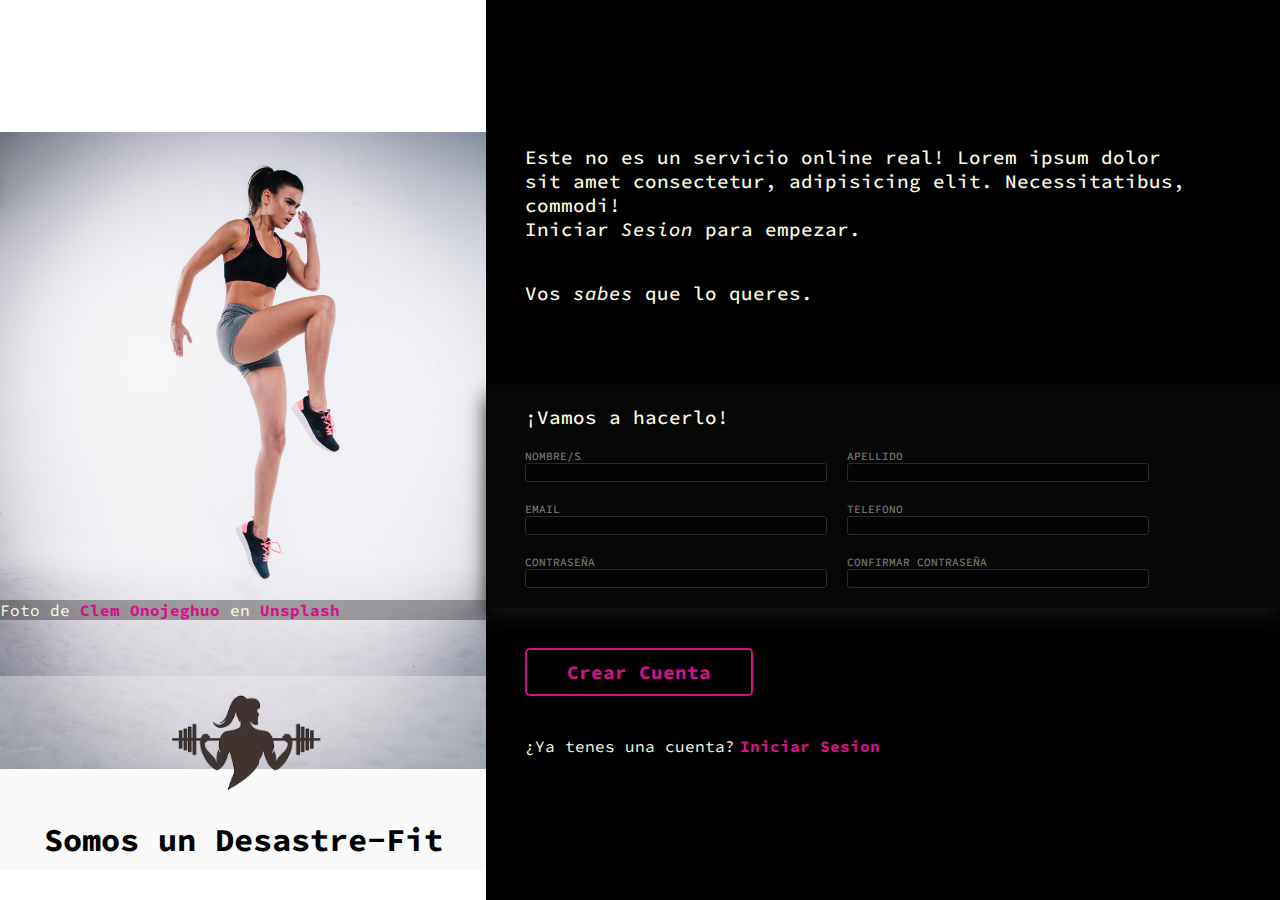
<file: index.html>
<!DOCTYPE html>
<html lang="es">
<head>
    <meta charset="UTF-8">
    <meta http-equiv="X-UA-Compatible" content="IE=edge">
    <meta name="viewport" content="width=device-width, initial-scale=1.0">
    <link href="https://fonts.googleapis.com/css2?family=Source+Code+Pro&display=swap" rel="stylesheet">
    <link rel="stylesheet" href="style.css">
    <title>Iniciar Sesion</title>
</head>
<body>
    <div class="contenido">
        <div class="fotografia">
            <div class="logo">
                <img src="./logo.png" alt="logo" class="logo-chica">
                <h1 class="desastre-fit">Somos un Desastre-Fit</h1>
            </div>
            <div class="cita">
                <p>Foto de <a href="https://unsplash.com/es/@clemono?utm_content=creditCopyText&utm_medium=referral&utm_source=unsplash">Clem Onojeghuo</a> en <a href="https://unsplash.com/es/fotos/mujer-saltando-cerca-de-la-pintura-blanca-de-la-pared-n6gnCa77Urc?utm_content=creditCopyText&utm_medium=referral&utm_source=unsplash">Unsplash</a> </p>
            </div>
        </div>
        <div class="right">
            <div class="texto left">
                <p>Este no es un servicio online real! Lorem ipsum dolor sit amet consectetur, adipisicing elit. Necessitatibus, commodi!</p>
                <p>Iniciar <em>Sesion</em> para empezar.</p>
                <p class="motivacion">Vos <em>sabes</em> que lo queres.</p>
            </div>
            <form action="#">
                <div class="form left">
                    <p class="form-title">¡Vamos a hacerlo!</p>
                    <div class="input">
                        <label for="first-name">Nombre/s</label>
                        <input type="text" name="first-name" id="first-name" required>
                    </div>
                    
                    <div class="input">
                        <label for="last-name">Apellido</label>
                        <input type="text" name="last-name" id="last-name">
                    </div>
                    
                    <div class="input">
                        <label for="email">Email</label>
                        <input type="email" name="email" id="email" required>
                    </div>
                    
                    <div class="input">
                        <label for="phone-number">Telefono</label>
                        <input type="text" name="phone-number" id="phone-number" minlength="9" maxlength="9">
                    </div>
                    
                    <div class="input">
                        <label for="password">Contraseña</label>
                        <input type="password" name="passwor" id="passwor" required>
                    </div>
                    
                    <div class="input">
                        <label for="confirm-password">Confirmar Contraseña</label>
                        <input type="password" name="confirm-password" id="confirm-password" required>
                    </div>
                </div>
                <div class="left button"><button type="submit">Crear Cuenta</button></div>
            </form>
            <div class="log-in left"><p>¿Ya tenes una cuenta?</p><a href="https://www.youtube.com/watch?v=dQw4w9WgXcQ">Iniciar Sesion</a></div>
        </div>

    </div>
</body>
</html>
</file>
<file: style.css>
:root{
    --color: #d5118a;
    --txt: rgb(250, 250, 230)
}

*{
    margin: 0px;
    padding: 0px;
    box-sizing: border-box;
    font-family: 'Source Code Pro', sans-serif;
    color: var(--txt);

}

.contenido {
    width: 100vw;
    height: 100vh;
}

.contenido,
.logo{
    display: flex;
    flex-flow: row wrap;
}
.cita{
    display: flex;
    flex-flow: row wrap;
    height: auto;
    background-color: rgba(40, 40, 40, 0.4);
    position: relative;
    gap: 2vw;
    top: 44vh;

}


/* left side */

.fotografia{
    background-image: url(./clem-onojeghuo-n6gnCa77Urc-unsplash.jpg);
    background-position: center;
    background-size: 38vw;
    background-repeat: no-repeat;
    width: 38vw;
    padding: 10px 0;
}


.logo{
    height: auto;
    background-color: rgba(240, 240, 240, 0.4);
    position: relative;
    top: 74vh;
    gap: 2vw;
    padding: 10px 0;

    justify-content: center;
    align-items: center;
}

h1{
    color: black;
}

.logo-chica {
    height: 12vh;
}







/* right side */

.right{
    width: 62vw;
    background-color: #000000;
    display: flex;
    flex-flow: column nowrap;
    justify-content: center;
    

}

.left{
    padding-left: 3vw;
}

.texto{
    font-weight: 500;
    width: 90%;
    font-size: 1.2rem;
}

.motivacion{
    margin: 40px 0 80px;
}


/* form */

.form{
    background-color: rgb(6, 6, 6);
    box-shadow: 0 10px 20px -2px rgb(22, 22, 22);
    display: flex;
    flex-flow: row wrap;
    gap: 20px;
    padding-top: 20px;
    padding-bottom: 20px;
}

.input{
    display: flex;
    flex-flow: column wrap;
    width: 40%;
    font-size: 0.7rem;
    text-transform: uppercase;
    opacity: 50%;
}

.form-title{
    width: 100%;
    font-size: 1.2rem;
    font-weight: 500;
}

input{
    background-color: rgb(2, 2, 2);
    border: 1px solid rgb(77, 77, 77);
    border-radius: 3px;
}

input:focus{
    outline: none;
    border: 2px solid var(--color);
}

button{
    background-color: rgba(0, 0, 0, 0);
    color: var(--color);
    font-weight: 700;
    font-size: 1.2em;
    border: 2px solid var(--color);
    border-radius: 5px;
    padding: 10px 40px;
    margin: 40px 0;
}

button:hover{
    background-color: var(--color);
    color: black;
    
}

.log-in{
    display: flex;
    gap: 5px;
}

a{
    text-decoration: none;
    color: var(--color);
    font-weight: 700;
}

a:hover{
    color: white;
}










@media only screen and (max-width: 600px)  {
    .contenido{
        flex-flow: column;
        height: auto;
        text-align: center;
    }
    .fotografia{
        width: 100vw;
        height: 15vh;
        display: flex;
        background-size: 100vw;
    }
    .logo{
        width: 100vw;
        position: static;
        gap: 10px;
    }
    .right{
        width: auto;
        height: auto;
    }
    .texto{
        width: auto;
        margin-top: 30px;

    }
    .left{
        padding: 10px 20px;
    }
    .motivacion{
        padding: 20px 0;
        margin: 0;
    }
    .form{
        flex-flow: column nowrap;
        align-items: center;

    }
    .input{
        text-align: left;
        width: auto;
        font-size: 0.9em;
        justify-content: center;
        align-items: center;
    }
    input{
        font-size: 0.9rem;
        height: 1.5rem;
        width: 70vw;
    }
    .button,
    .log-in{
        display: flex;
        justify-content: center;
        margin-bottom: 0px;
    }
    button{
        margin-bottom: 0px;
        width: 60vw;
        padding: 10px 5px;
    }

}
</file>
